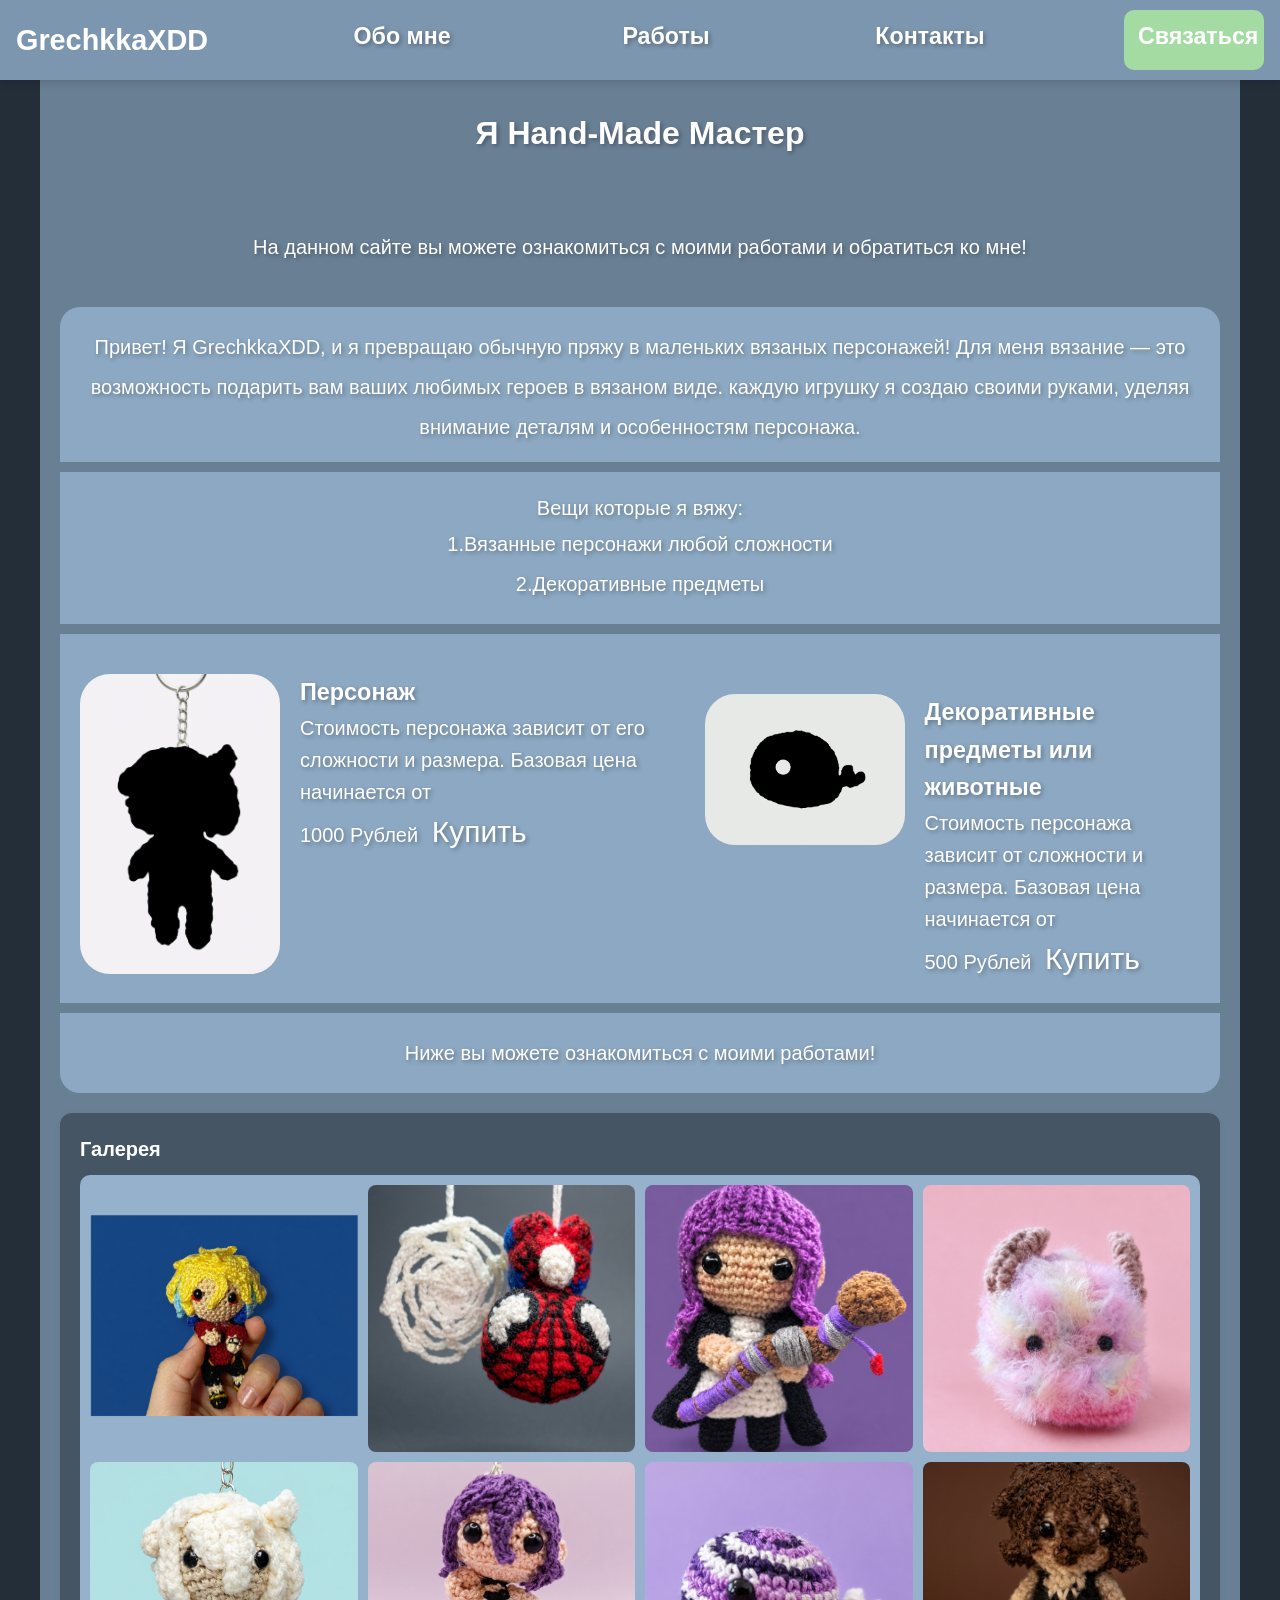
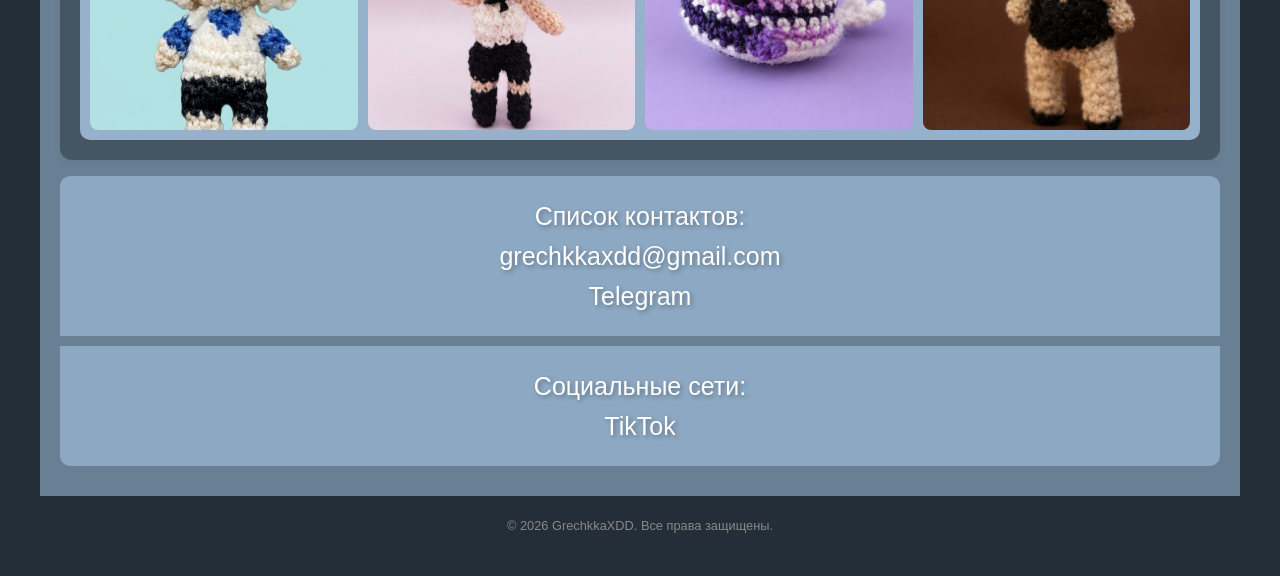
<file: index.html>
<!DOCTYPE html>
<html lang="ru">
<head>
    <meta charset="UTF-8">
    <meta name="viewport" content="width=device-width, initial-scale=1.0">
    <title>Мобильный сайт</title>
    <link rel="stylesheet" href="style.css">
</head>
<body>

    <header>
        <div class="logo">GrechkkaXDD</div>
        <a href="#top" class="header-btn1">Обо мне</a>
        <a href="#gallery" class="header-btn2">Работы</a>
        <a href="#contacts" class="header-btn3">Контакты</a>
        <a href="https://t.me/grechkkaxdd" target="_blank" class="header-btn">Связаться</a>
    </header>

    <main>
        <h1 id="top">Я Hand-Made Мастер</h1>
        <div class="preview">На данном сайте вы можете ознакомиться с моими работами и обратиться ко мне!</div>
        <div class="about">Привет! Я GrechkkaXDD, и я превращаю обычную пряжу в маленьких вязаных персонажей! Для меня вязание — это возможность подарить вам ваших любимых героев в вязаном виде. каждую игрушку я создаю своими руками, уделяя внимание деталям и особенностям персонажа.</div>
        <div class="uslugi">Вещи которые я вяжу:
            <ul>
                <li>1.Вязанные персонажи любой сложности</li>
                <li>2.Декоративные предметы</li>
            </ul>
        </div>
        <div class="Main-product">
            <div class="product-card">
    <!-- Блок с картинкой -->
            <div class="product-image">
                <img src="human.jpg" alt="Наименование товара" class="human">
            </div>

    <!-- Контентная часть -->
            <div class="product-info">
                <h3 class="product-title">Персонаж</h3>
                <p class="product-description">Стоимость персонажа зависит от его сложности и размера. Базовая цена начинается от</p>
        
        <!-- Блок с ценой и кнопкой -->
                <div class="product-footer">
                    <span class="product-price">1000 Рублей</span>
                    <a href="https://t.me/grechkkaxdd" target="_blank" class="product-button">Купить</a>
                </div>
            </div>
            <div class="product-card">
    <!-- Блок с картинкой -->
            <div class="product-image">
                <img src="pet.jpg" alt="Наименование товара" class="human">
            </div>

    <!-- Контентная часть -->
            <div class="product-info">
                <h3 class="product-title">Декоративные предметы или животные</h3>
                <p class="product-description">Стоимость персонажа зависит от сложности и размера. Базовая цена начинается от</p>
        
        <!-- Блок с ценой и кнопкой -->
                <div class="product-footer">
                    <span class="product-price">500 Рублей</span>
                    <a href="https://t.me/grechkkaxdd" target="_blank" class="product-button">Купить</a>
                </div>
            </div>
        </div>
        </div>
        </div>
        <div class="Nizhe">Ниже вы можете ознакомиться с моими работами!</div>
        <section id="gallery" class="card">
            <h2>Галерея</h2>
            <div class="photo-gallery">

            <a href="#img1" class="photo-item">
                <img src="1 (1).png" alt="Фото 1">
            </a>
            <div id="img1" class="lightbox">
                <a href="#gallery" class="lightbox-close">&times;</a>
                <img src="1 (1).png" alt="Фото 1">
                <a href="#gallery" class="lightbox-backdrop"></a>
            </div>

            <a href="#img2" class="photo-item">
                <img src="1 (2).png" alt="Фото 2">
            </a>
            <div id="img2" class="lightbox">
                <a href="#gallery" class="lightbox-close">&times;</a>
                <img src="1 (2).png" alt="Фото 2">
                <a href="#gallery" class="lightbox-backdrop"></a>
            </div>
            
            <a href="#img3" class="photo-item">
                <img src="1 (3).png" alt="Фото 3">
            </a>
            <div id="img3" class="lightbox">
                <a href="#gallery" class="lightbox-close">&times;</a>
                <img src="1 (3).png" alt="Фото 3">
                <a href="#gallery" class="lightbox-backdrop"></a>
            </div>

            <a href="#img4" class="photo-item">
                <img src="1 (4).png" alt="Фото 4">
            </a>
            <div id="img4" class="lightbox">
                <a href="#gallery" class="lightbox-close">&times;</a>
                <img src="1 (4).png" alt="Фото 4">
                <a href="#gallery" class="lightbox-backdrop"></a>
            </div>

            <a href="#img5" class="photo-item">
                <img src="1 (5).png" alt="Фото 5">
            </a>
            <div id="img5" class="lightbox">
                <a href="#gallery" class="lightbox-close">&times;</a>
                <img src="1 (5).png" alt="Фото 5">
                <a href="#gallery" class="lightbox-backdrop"></a>
            </div>

            <a href="#img6" class="photo-item">
                <img src="1 (6).png" alt="Фото 6">
            </a>
            <div id="img6" class="lightbox">
                <a href="#gallery" class="lightbox-close">&times;</a>
                <img src="1 (6).png" alt="Фото 6">
                <a href="#gallery" class="lightbox-backdrop"></a>
            </div>

            <a href="#img7" class="photo-item">
                <img src="1 (7).png" alt="Фото 7">
            </a>
            <div id="img7" class="lightbox">
                <a href="#gallery" class="lightbox-close">&times;</a>
                <img src="1 (7).png" alt="Фото 7">
                <a href="#gallery" class="lightbox-backdrop"></a>
            </div>

            <a href="#img8" class="photo-item">
                <img src="1 (8).png" alt="Фото 8">
            </a>
            <div id="img8" class="lightbox">
                <a href="#gallery" class="lightbox-close">&times;</a>
                <img src="1 (8).png" alt="Фото 8">
                <a href="#gallery" class="lightbox-backdrop"></a>
            </div>
            </div>
        </section>
        <div class="contacts" id="contacts">Список контактов:
            <ul>
                <li>grechkkaxdd@gmail.com</li>
                <li><a href="https://t.me/grechkkaxdd" class="TikTok">Telegram</a></li>
            </ul>
        </div>
        <div class="social">Социальные сети:
            <ul>
                <li><a href="https://www.tiktok.com/@grechkka" target="_blank" class="TikTok">TikTok</a></li>
            </ul>
        </div>
    </main>


    <footer>
        &copy; 2026 GrechkkaXDD. Все права защищены.
    </footer>

</body>
</html>
</file>
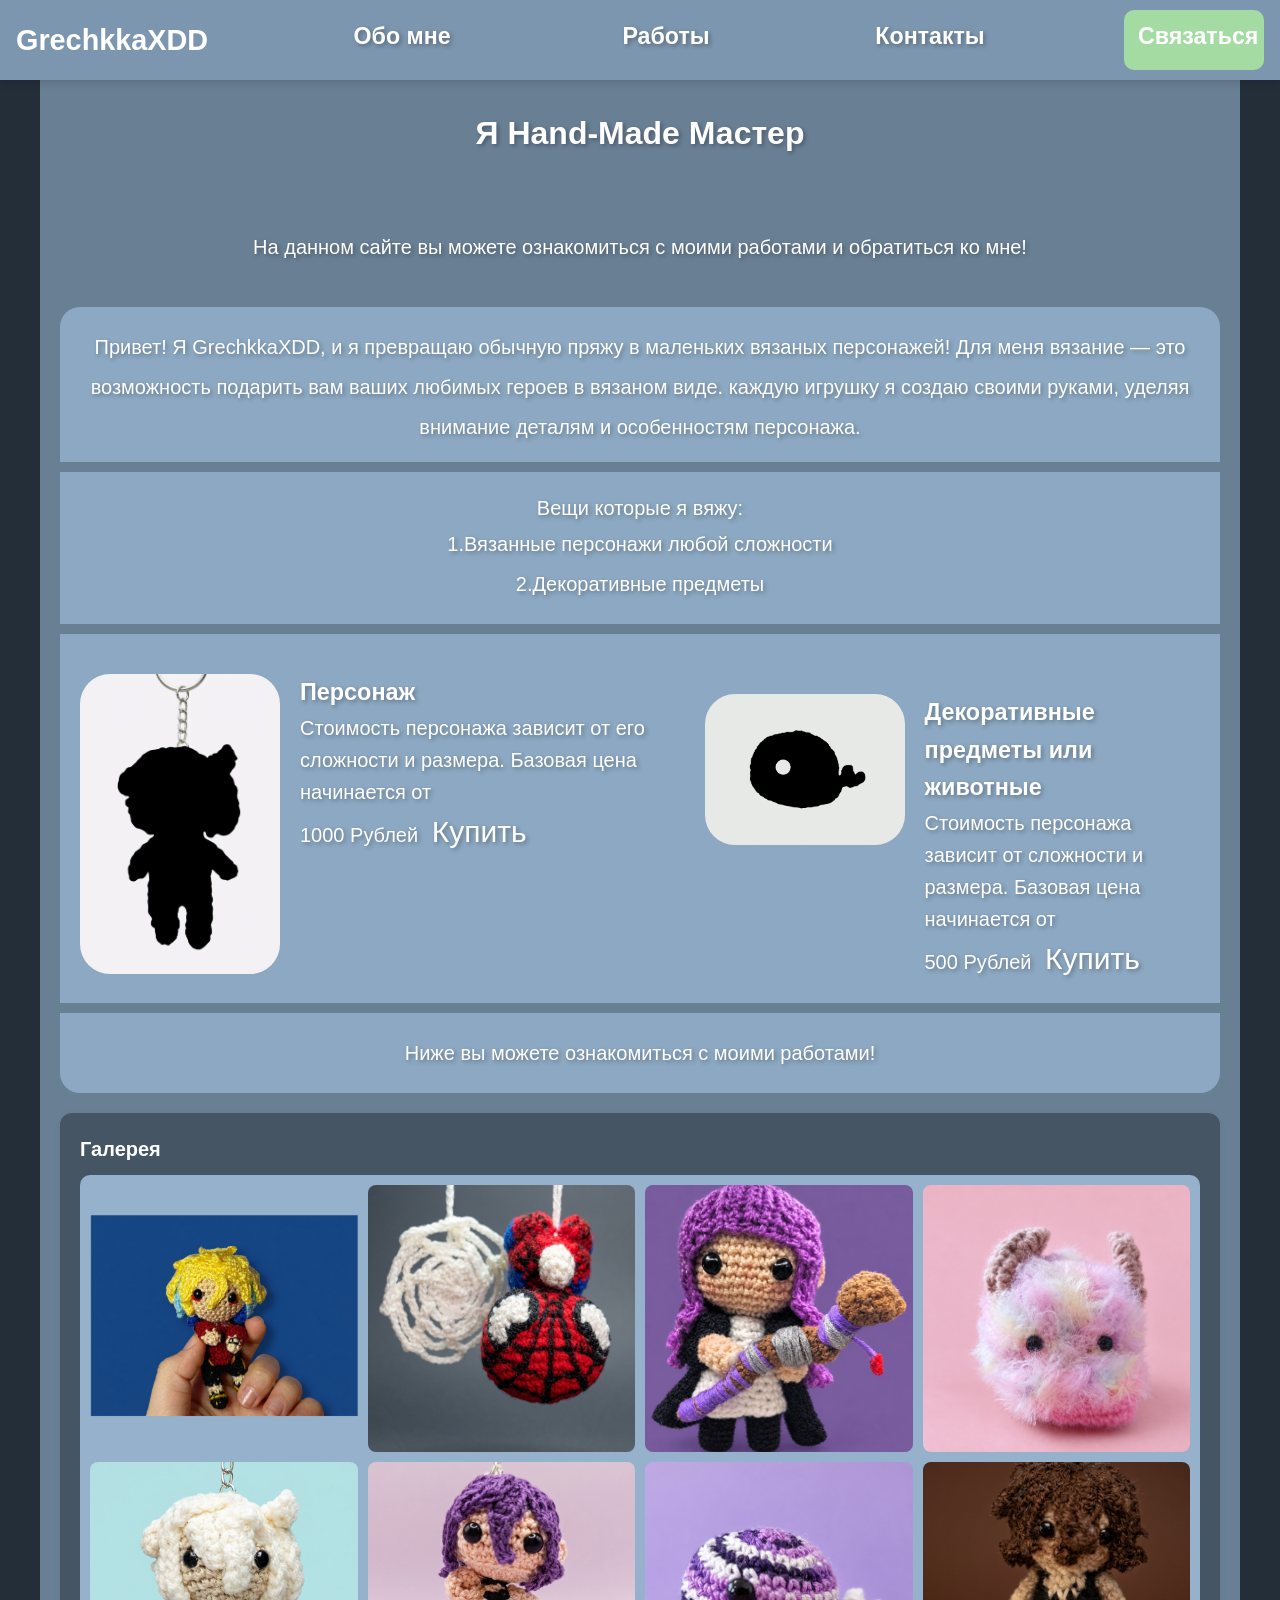
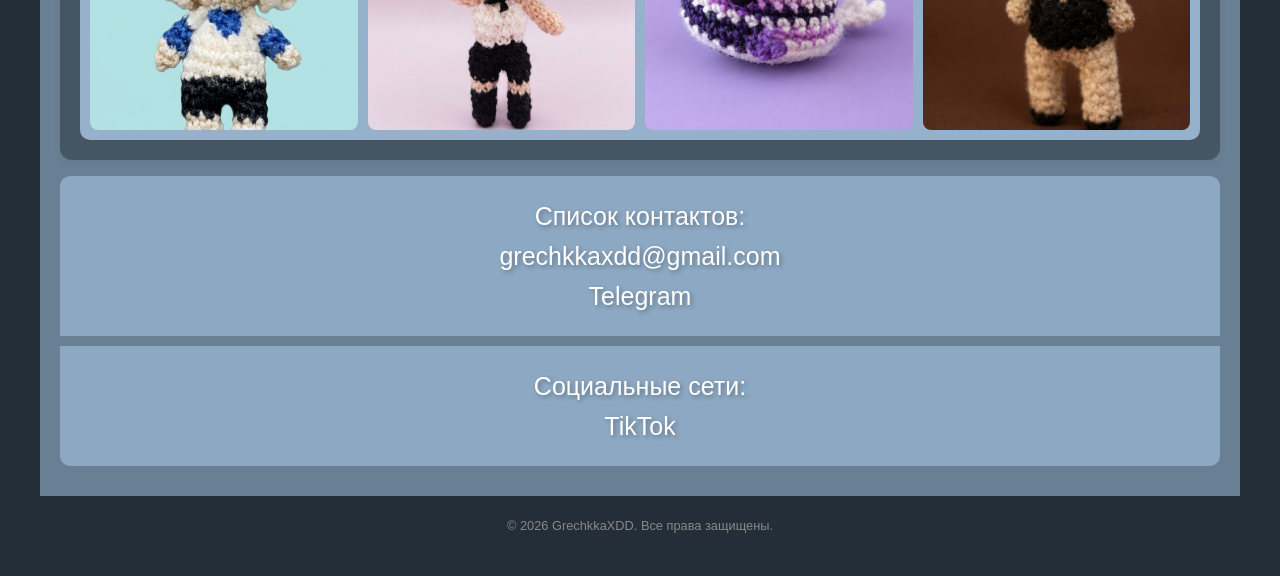
<file: main.html>
<!DOCTYPE html>
<html lang="ru">
<head>
    <meta charset="UTF-8">
    <meta name="viewport" content="width=device-width, initial-scale=1.0">
    <title>Мобильный сайт</title>
    <link rel="stylesheet" href="style.css">
</head>
<body>

    <header>
        <div class="logo">GrechkkaXDD</div>
        <a href="#top" class="header-btn1">Обо мне</a>
        <a href="#gallery" class="header-btn2">Работы</a>
        <a href="#contacts" class="header-btn3">Контакты</a>
        <a href="https://t.me/grechkkaxdd" target="_blank" class="header-btn">Связаться</a>
    </header>

    <main>
        <h1 id="top">Я Hand-Made Мастер</h1>
        <div class="preview">На данном сайте вы можете ознакомиться с моими работами и обратиться ко мне!</div>
        <div class="about">Привет! Я GrechkkaXDD, и я превращаю обычную пряжу в маленьких вязаных персонажей! Для меня вязание — это возможность подарить вам ваших любимых героев в вязаном виде. каждую игрушку я создаю своими руками, уделяя внимание деталям и особенностям персонажа.</div>
        <div class="uslugi">Вещи которые я вяжу:
            <ul>
                <li>1.Вязанные персонажи любой сложности</li>
                <li>2.Декоративные предметы</li>
            </ul>
        </div>
        <div class="Main-product">
            <div class="product-card">
    <!-- Блок с картинкой -->
            <div class="product-image">
                <img src="human.jpg" alt="Наименование товара" class="human">
            </div>

    <!-- Контентная часть -->
            <div class="product-info">
                <h3 class="product-title">Персонаж</h3>
                <p class="product-description">Стоимость персонажа зависит от его сложности и размера. Базовая цена начинается от</p>
        
        <!-- Блок с ценой и кнопкой -->
                <div class="product-footer">
                    <span class="product-price">1000 Рублей</span>
                    <a href="https://t.me/grechkkaxdd" target="_blank" class="product-button">Купить</a>
                </div>
            </div>
            <div class="product-card">
    <!-- Блок с картинкой -->
            <div class="product-image">
                <img src="pet.jpg" alt="Наименование товара" class="human">
            </div>

    <!-- Контентная часть -->
            <div class="product-info">
                <h3 class="product-title">Декоративные предметы или животные</h3>
                <p class="product-description">Стоимость персонажа зависит от сложности и размера. Базовая цена начинается от</p>
        
        <!-- Блок с ценой и кнопкой -->
                <div class="product-footer">
                    <span class="product-price">500 Рублей</span>
                    <a href="https://t.me/grechkkaxdd" target="_blank" class="product-button">Купить</a>
                </div>
            </div>
        </div>
        </div>
        </div>
        <div class="Nizhe">Ниже вы можете ознакомиться с моими работами!</div>
        <section id="gallery" class="card">
            <h2>Галерея</h2>
            <div class="photo-gallery">

            <a href="#img1" class="photo-item">
                <img src="1 (1).png" alt="Фото 1">
            </a>
            <div id="img1" class="lightbox">
                <a href="#gallery" class="lightbox-close">&times;</a>
                <img src="1 (1).png" alt="Фото 1">
                <a href="#gallery" class="lightbox-backdrop"></a>
            </div>

            <a href="#img2" class="photo-item">
                <img src="1 (2).png" alt="Фото 2">
            </a>
            <div id="img2" class="lightbox">
                <a href="#gallery" class="lightbox-close">&times;</a>
                <img src="1 (2).png" alt="Фото 2">
                <a href="#gallery" class="lightbox-backdrop"></a>
            </div>
            
            <a href="#img3" class="photo-item">
                <img src="1 (3).png" alt="Фото 3">
            </a>
            <div id="img3" class="lightbox">
                <a href="#gallery" class="lightbox-close">&times;</a>
                <img src="1 (3).png" alt="Фото 3">
                <a href="#gallery" class="lightbox-backdrop"></a>
            </div>

            <a href="#img4" class="photo-item">
                <img src="1 (4).png" alt="Фото 4">
            </a>
            <div id="img4" class="lightbox">
                <a href="#gallery" class="lightbox-close">&times;</a>
                <img src="1 (4).png" alt="Фото 4">
                <a href="#gallery" class="lightbox-backdrop"></a>
            </div>

            <a href="#img5" class="photo-item">
                <img src="1 (5).png" alt="Фото 5">
            </a>
            <div id="img5" class="lightbox">
                <a href="#gallery" class="lightbox-close">&times;</a>
                <img src="1 (5).png" alt="Фото 5">
                <a href="#gallery" class="lightbox-backdrop"></a>
            </div>

            <a href="#img6" class="photo-item">
                <img src="1 (6).png" alt="Фото 6">
            </a>
            <div id="img6" class="lightbox">
                <a href="#gallery" class="lightbox-close">&times;</a>
                <img src="1 (6).png" alt="Фото 6">
                <a href="#gallery" class="lightbox-backdrop"></a>
            </div>

            <a href="#img7" class="photo-item">
                <img src="1 (7).png" alt="Фото 7">
            </a>
            <div id="img7" class="lightbox">
                <a href="#gallery" class="lightbox-close">&times;</a>
                <img src="1 (7).png" alt="Фото 7">
                <a href="#gallery" class="lightbox-backdrop"></a>
            </div>

            <a href="#img8" class="photo-item">
                <img src="1 (8).png" alt="Фото 8">
            </a>
            <div id="img8" class="lightbox">
                <a href="#gallery" class="lightbox-close">&times;</a>
                <img src="1 (8).png" alt="Фото 8">
                <a href="#gallery" class="lightbox-backdrop"></a>
            </div>
            </div>
        </section>
        <div class="contacts" id="contacts">Список контактов:
            <ul>
                <li>grechkkaxdd@gmail.com</li>
                <li><a href="https://t.me/grechkkaxdd" class="TikTok">Telegram</a></li>
            </ul>
        </div>
        <div class="social">Социальные сети:
            <ul>
                <li><a href="https://www.tiktok.com/@grechkka" target="_blank" class="TikTok">TikTok</a></li>
            </ul>
        </div>
    </main>


    <footer>
        &copy; 2026 GrechkkaXDD. Все права защищены.
    </footer>

</body>
</html>
</file>
<file: style.css>
/* Сброс базовых отступов и настройка размеров */
* {
    box-sizing: border-box;
    margin: 0;
    padding: 0;
}

body {
    font-family: -apple-system, BlinkMacSystemFont, "Segoe UI", Roboto, Helvetica, Arial, sans-serif;
    background-color: #242e38;
    color: #333;
    /* Отступ сверху равен высоте шапки, чтобы контент не перекрывался */
    padding-top: 60px;
    padding-bottom: 20px;
    line-height: 1.6;
}

/* Зафиксированная шапка */
header {
    position: fixed;
    top: 0;
    left: 0;
    width: 100%;
    height: 80px;
    background-color: #7c96af;
    color: #ffffff;
    display: flex;
    align-items: center;
    justify-content: space-between;
    padding: 0 16px;
    box-shadow: 0 2px 10px rgba(0, 0, 0, 0.15);
    z-index: 1000;
}

.logo {
    font-weight: bold;
    font-size: 1.8rem;
}

.header-btn {
    
    background-color: #a3dba2;
    width: 140px;
    height: 60px;
    color: white;
    text-decoration: none;
    padding: 8px 14px;
    border-radius: 10px;
    font-size: 1.45rem;
    font-weight: bold;
    transition: transform 0.2s ease, background-color 0.2s ease, box-shadow 0.2s ease;
}

/* Главный контейнер */
main {
    padding: 20px;
    max-width: 1200px; /* Ограничение ширины для мобильного экрана */
    margin: 0 auto;
    background-color: #697f94;
}

/* Карточки с контентом */
.card {
    background-color: #465563;
    margin: 0 auto;
    border-radius: 12px;
    /* max-width: 600px; */
    padding: 20px;
    margin-bottom: 16px;
    box-shadow: 0 2px 8px rgba(0, 0, 0, 0.05);
}

.card h2 {
    font-size: 1.25rem;
    margin-bottom: 10px;
    color: #ffffff;
}

.card p {
    font-size: 0.95rem;
    color: #555;
    margin-bottom: 12px;
}

/* Кнопка действия */
.cta-button {
    display: block;
    width: 100%;
    text-align: center;
    background-color: #3498db;
    color: white;
    padding: 14px;
    border-radius: 8px;
    text-decoration: none;
    font-weight: bold;
    font-size: 1rem;
    margin-top: 10px;
}

/* Футер */
footer {
    text-align: center;
    padding: 20px;
    font-size: 0.8rem;
    color: #888;
}

h1 {
    text-shadow: 2px 2px 4px rgba(0, 0, 0, 0.3);
    color: white;
    text-align: center;
    padding: 28px 8px;
    margin-bottom: 10px;
    border-radius: 0px 0px 10px 10px;
}


.preview {
    text-shadow: 2px 2px 4px rgba(0, 0, 0, 0.3);
    color: white;
    text-align: center;
    font-size: 20px;
    line-height: 40px;
    font-weight: 500;
    margin-top: 40px;
    margin-bottom: 40px;
}
.about {
    text-shadow: 2px 2px 4px rgba(0, 0, 0, 0.3);
    color: white;
    text-align: center;
    font-size: 20px;
    line-height: 40px;
    background-color: #8ca8c2;
    border-radius: 20px 20px 0px 0px;
    margin-bottom: 10px;
    padding: 20px;
    padding-bottom: 15px;
}
.Nizhe {
    text-shadow: 2px 2px 4px rgba(0, 0, 0, 0.3);
    padding: 20px;
    color: white;
    text-align: center;
    font-size: 20px;
    line-height: 40px;
    font-weight: 500;
    background-color: #8ca8c2;
    border-radius: 0px 0px 20px 20px;
    margin-bottom: 20px;
    
}

.uslugi {
    text-shadow: 2px 2px 4px rgba(0, 0, 0, 0.3);
    background-color: #8ca8c2;
    color: white;
    font-size: 20px;
    margin-top: 10px;
    margin-bottom: 10px;
    padding: 20px;
    text-align: center;
}

li {
    list-style: none;
    line-height: 40px;

}

/* Сетка для галереи */
.photo-gallery {
    background-color: #95b1cc;
    display: grid;
    /* Разделение на 2 равные колонки */
    grid-template-columns: repeat(4, 1fr); 
    /* Расстояние между карточками фотографий */
    gap: 10px; 
    margin-top: 10px;
    padding: 10px;
    border-radius: 10px;
}

/* Контейнер для каждого фото */
.photo-item {
    width: 100%;
    /* Фиксированное соотношение сторон 1:1 (квадрат) */
    aspect-ratio: 1 / 1; 
    overflow: hidden;
    border-radius: 8px;
    background-color: #95b1cc;
}

/* Настройки изображения внутри карточки */
.photo-item img {
    width: 100%;
    height: 100%;
    /* Картинка заполняет область без искажения пропорций */
    object-fit: cover; 
    display: block;
    transition: transform 0.3s ease;
}

/* Эффект легкого увеличения при нажатии или наведении */
.photo-item img:active {
    transform: scale(1.5);
}

.contacts {
    text-shadow: 2px 2px 4px rgba(0, 0, 0, 0.3);
    background-color: #8ca8c2;
    color: white;
    font-size: 25px;
    margin-top: 10px;
    margin-bottom: 10px;
    padding: 20px;
    text-align: center;
    border-radius: 10px 10px 0 0;
}

.social {
    text-shadow: 2px 2px 4px rgba(0, 0, 0, 0.3);
    background-color: #8ca8c2;
    color: white;
    font-size: 25px;
    margin-top: 10px;
    margin-bottom: 10px;
    padding: 20px;
    text-align: center;
    border-radius: 0 0 10px 10px;
}

.TikTok {
    color: white;
    text-decoration: none;
    font-weight: 500;
    border-radius: 10px;
    padding: 5px;
    transition: transform 0.2s ease, background-color 0.2s ease, box-shadow 0.2s ease;
}

.header-btn1 {
    text-shadow: 2px 2px 4px rgba(0, 0, 0, 0.3);
    width: 140px;
    height: 60px;
    color: white;
    text-decoration: none;
    padding: 8px 14px;
    border-radius: 10px;
    font-size: 1.45rem;
    text-align: center;
    font-weight: bold;
    transition: transform 0.2s ease, background-color 0.2s ease, box-shadow 0.2s ease;
}

.header-btn2 {
    text-shadow: 2px 2px 4px rgba(0, 0, 0, 0.3);
    width: 140px;
    height: 60px;
    color: white;
    text-decoration: none;
    padding: 8px 14px;
    border-radius: 10px;
    font-size: 1.45rem;
    font-weight: bold;
    text-align: center;
    transition: transform 0.2s ease, background-color 0.2s ease, box-shadow 0.2s ease;
}

.header-btn3 {
    text-shadow: 2px 2px 4px rgba(0, 0, 0, 0.3);
    width: 140px;
    height: 60px;
    color: white;
    text-decoration: none;
    padding: 8px 14px;
    border-radius: 10px;
    font-size: 1.45rem;
    font-weight: bold;
    text-align: center;
    transition: transform 0.2s ease, background-color 0.2s ease, box-shadow 0.2s ease;
}

@media (max-width: 800px) {
    .header-btn1 {
        display: none;
    }
    .header-btn2 {
        display: none;
    }
    .header-btn3 {
        display: none;
    }
}

@media (max-width: 650px) {
    .photo-gallery {
        grid-template-columns: repeat(3, 1fr); 
    }
}

.TikTok:hover {
    color: #37424e;
    transform: translateY(-2px);
    box-shadow: 0 4px 12px rgba(0, 0, 0, 0.2);
}

.header-btn1:hover {
    color: #37424e;
    transform: translateY(-2px);
    box-shadow: 0 4px 12px rgba(0, 0, 0, 0.2);
}
.header-btn2:hover {
    color: #37424e;
    transform: translateY(-2px);
    box-shadow: 0 4px 12px rgba(0, 0, 0, 0.2);
}
.header-btn3:hover {
    color: #37424e;
    transform: translateY(-2px);
    box-shadow: 0 4px 12px rgba(0, 0, 0, 0.2);
}

.header-btn:hover {
    color: #374e39;
    transform: translateY(-2px);
    box-shadow: 0 4px 12px rgba(0, 0, 0, 0.2);
}

.TikTok:active {
    color: #8fa9c5;
    background-color: #283038;
    transform: translateY(1px) scale(0.98);/* Кнопка проседает и слегка сжимается */
    box-shadow: 0 2px 4px rgba(0, 0, 0, 0.15);
}

.header-btn1:active {
    color: #8fa9c5;
    background-color: #283038;
    transform: translateY(1px) scale(0.98);/* Кнопка проседает и слегка сжимается */
    box-shadow: 0 2px 4px rgba(0, 0, 0, 0.15);
}
.header-btn2:active {
    color: #8fa9c5;
    background-color: #283038;
    transform: translateY(1px) scale(0.98);/* Кнопка проседает и слегка сжимается */
    box-shadow: 0 2px 4px rgba(0, 0, 0, 0.15);
}
.header-btn3:active {
    color: #8fa9c5;
    background-color: #283038;
    transform: translateY(1px) scale(0.98);/* Кнопка проседает и слегка сжимается */
    box-shadow: 0 2px 4px rgba(0, 0, 0, 0.15);
}

.header-btn:active {
    color: #9cd1a1;
    background-color: #223023;
    transform: translateY(1px) scale(0.98);/* Кнопка проседает и слегка сжимается */
    box-shadow: 0 2px 4px rgba(0, 0, 0, 0.15);
}

.lightbox {
    position: fixed;
    top: 0;
    left: 0;
    width: 100vw;
    height: 100vh;
    background-color: rgba(0, 0, 0, 0.9);
    display: flex;
    align-items: center;
    justify-content: center;
    z-index: 2000;
    padding: 20px;
    
    /* Скрываем элемент */
    opacity: 0;
    pointer-events: none;
    transition: opacity 0.3s ease;
}

/* Картинка внутри полноэкранного просмотра */
.lightbox img {
    max-width: 90vw;
    max-height: 80vh;
    object-fit: contain;
    border-radius: 8px;
    z-index: 2002;
    box-shadow: 0 4px 20px rgba(0, 0, 0, 0.5);
}

/* Кнопка закрытия (Крестик) */
.lightbox-close {
    position: absolute;
    top: 15px;
    right: 20px;
    color: #ffffff;
    font-size: 36px;
    text-decoration: none;
    font-weight: bold;
    z-index: 2003;
    line-height: 1;
}

/* Кликая по фону вокруг картинки, тоже закрываем фото */
.lightbox-backdrop {
    position: absolute;
    top: 0;
    left: 0;
    width: 100%;
    height: 100%;
    z-index: 2001;
}

/* МАГИЯ CSS: Магия :target показывает окно при клике */
.lightbox:target {
    opacity: 1;
    pointer-events: auto;
}


.human {
    width: 200px;
    height: auto;
    border-radius: 30px;
    margin-right: 20px;
}

.product-info {
    color: white;
    font-size: 20px;
    text-decoration: none;
}

.Main-product {
    background-color: #8ca8c2;
    margin: 10px auto;
    padding: 20px;
    text-decoration: none;
    text-shadow: 2px 2px 4px rgba(0, 0, 0, 0.3);
}

.product-card {
    display: flex; 
    flex-direction: row;
    text-decoration: none;
    margin-top: 20px;
    text-shadow: 2px 2px 4px rgba(0, 0, 0, 0.3);
}

.product-button {
    text-decoration: none;
    color: white;
    text-shadow: 2px 2px 4px rgba(0, 0, 0, 0.3);
    font-size: 30px;
    /* margin: 15px; */
    padding: 8px;
    border-radius: 20px;
    transition: transform 0.2s ease, background-color 0.2s ease, box-shadow 0.2s ease;
}

.product-button:hover {
    color: #37424e;
    transform: translateY(-2px);
    box-shadow: 0 4px 12px rgba(0, 0, 0, 0.2);
}
.product-button:active {
    color: #8fa9c5;
    background-color: #283038;
    transform: translateY(1px) scale(0.98);/* Кнопка проседает и слегка сжимается */
    box-shadow: 0 2px 4px rgba(0, 0, 0, 0.15);
}

@media (max-width: 800px) {
    .product-card {
        display: block;
    }
}
</file>
